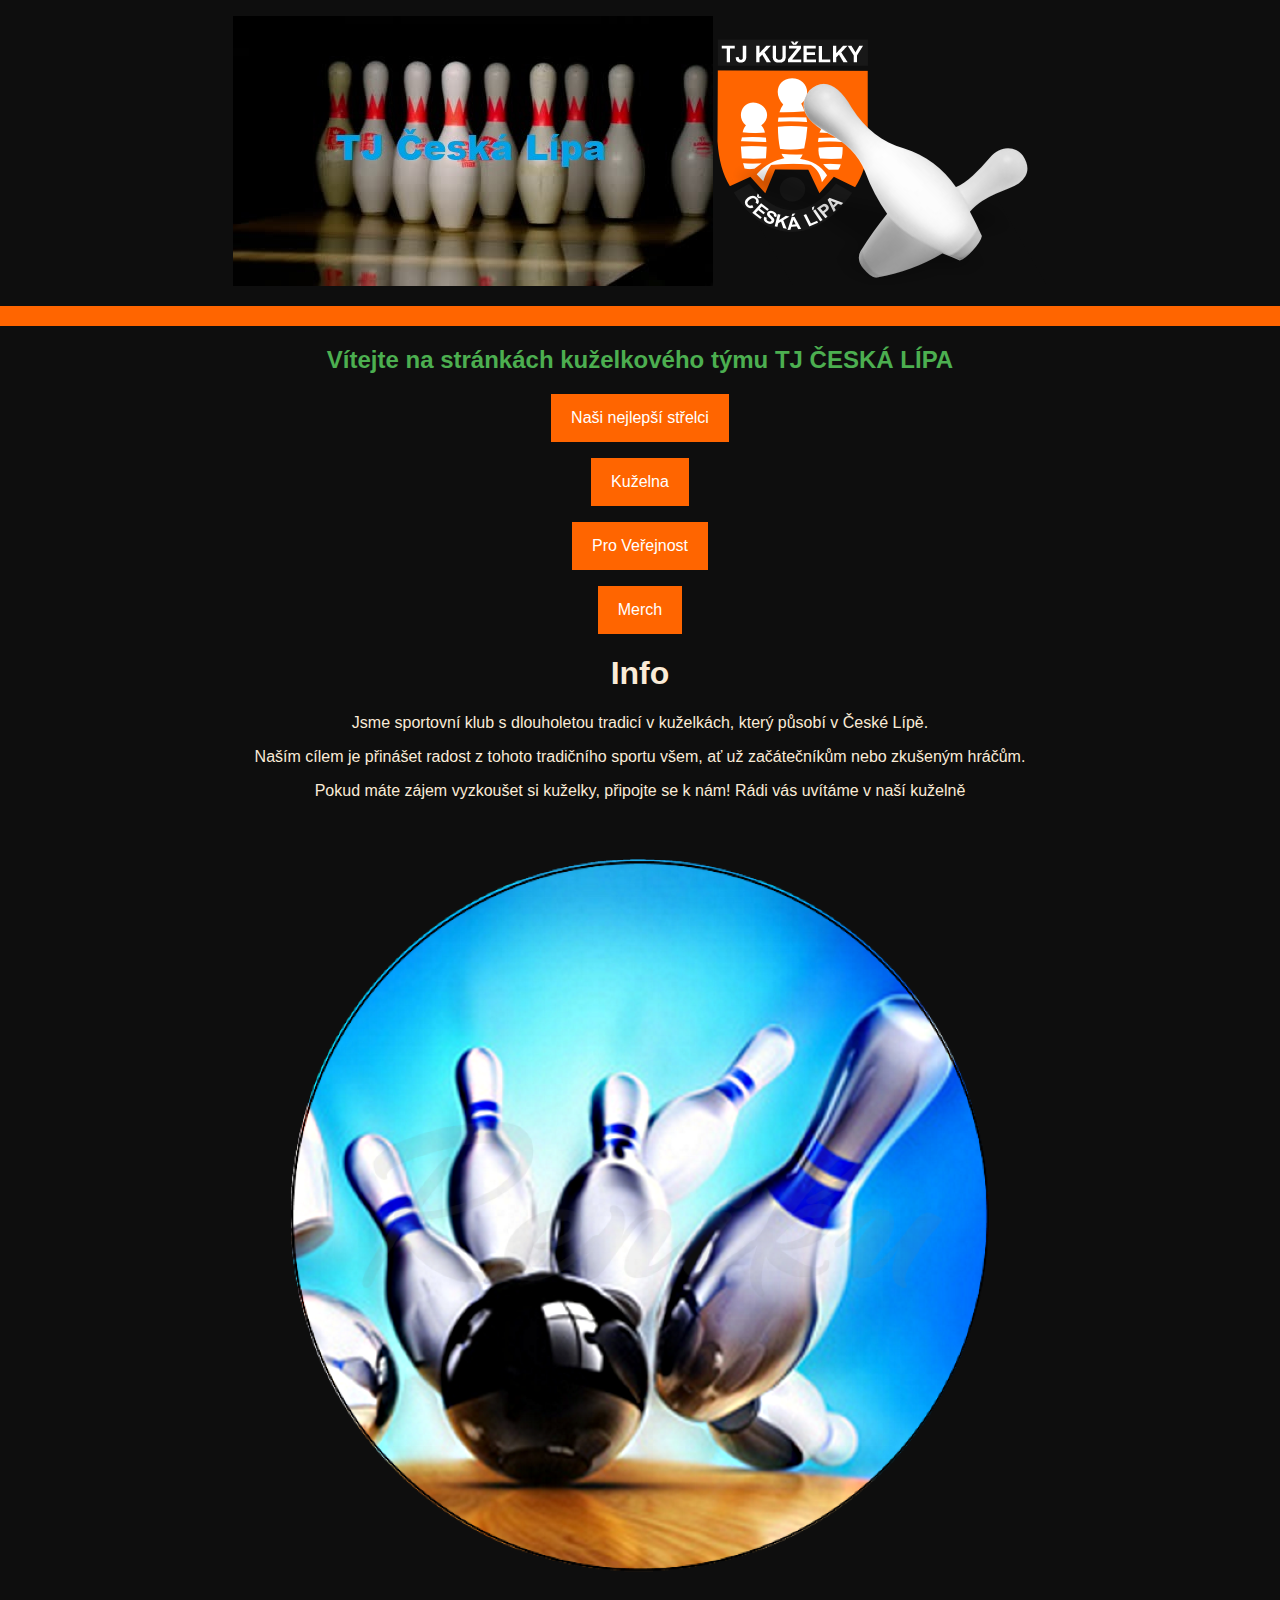
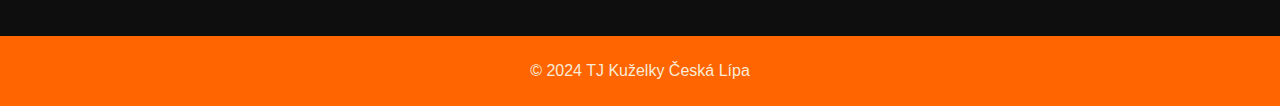
<file: index.html>
<!DOCTYPE html>
<html lang="cz">
<head>
    <meta charset="UTF-8">
    <meta name="viewport" content="width=device=width, initial-scale=1.0">
    <title>TJ Kuželky Česká Lípa</title>
    <link rel="stylesheet" href="style.css">
    <p><img src = "Obrazky/kuzalky.jpg">
    <img src ="Obrazky/logoTjKuzelky.png"></p>

</head>
<header></header>

    <h2>Vítejte na stránkách kuželkového týmu TJ ČESKÁ LÍPA</h2>
    <p><a href="./index2 (nejlepsiStrelci).html">Naši nejlepší střelci</a></p>
    <p><a href="./index3 (Kuželna).html">Kuželna</a></p>
    <p><a href="./index4 (ProVeřejnost).html">Pro Veřejnost</a></p>
    <p><a href="./index5 (Merch).html">Merch</a></p>
<body>
    <h1>Info</h1>
    <p>Jsme sportovní klub s dlouholetou tradicí v kuželkách, který působí v České Lípě.<p>
    <p> Naším cílem je přinášet radost z tohoto tradičního sportu všem, ať už začátečníkům nebo zkušeným hráčům.</p>
    <p>Pokud máte zájem vyzkoušet si kuželky, připojte se k nám! Rádi vás uvítáme v naší kuželně</p>
    <p><img src= "Obrazky/koleckoKuzelky.jpg"></p>
    <footer>
        <p>&copy; 2024 TJ Kuželky Česká Lípa</p>
    </footer>
</body>
</html>
</file>
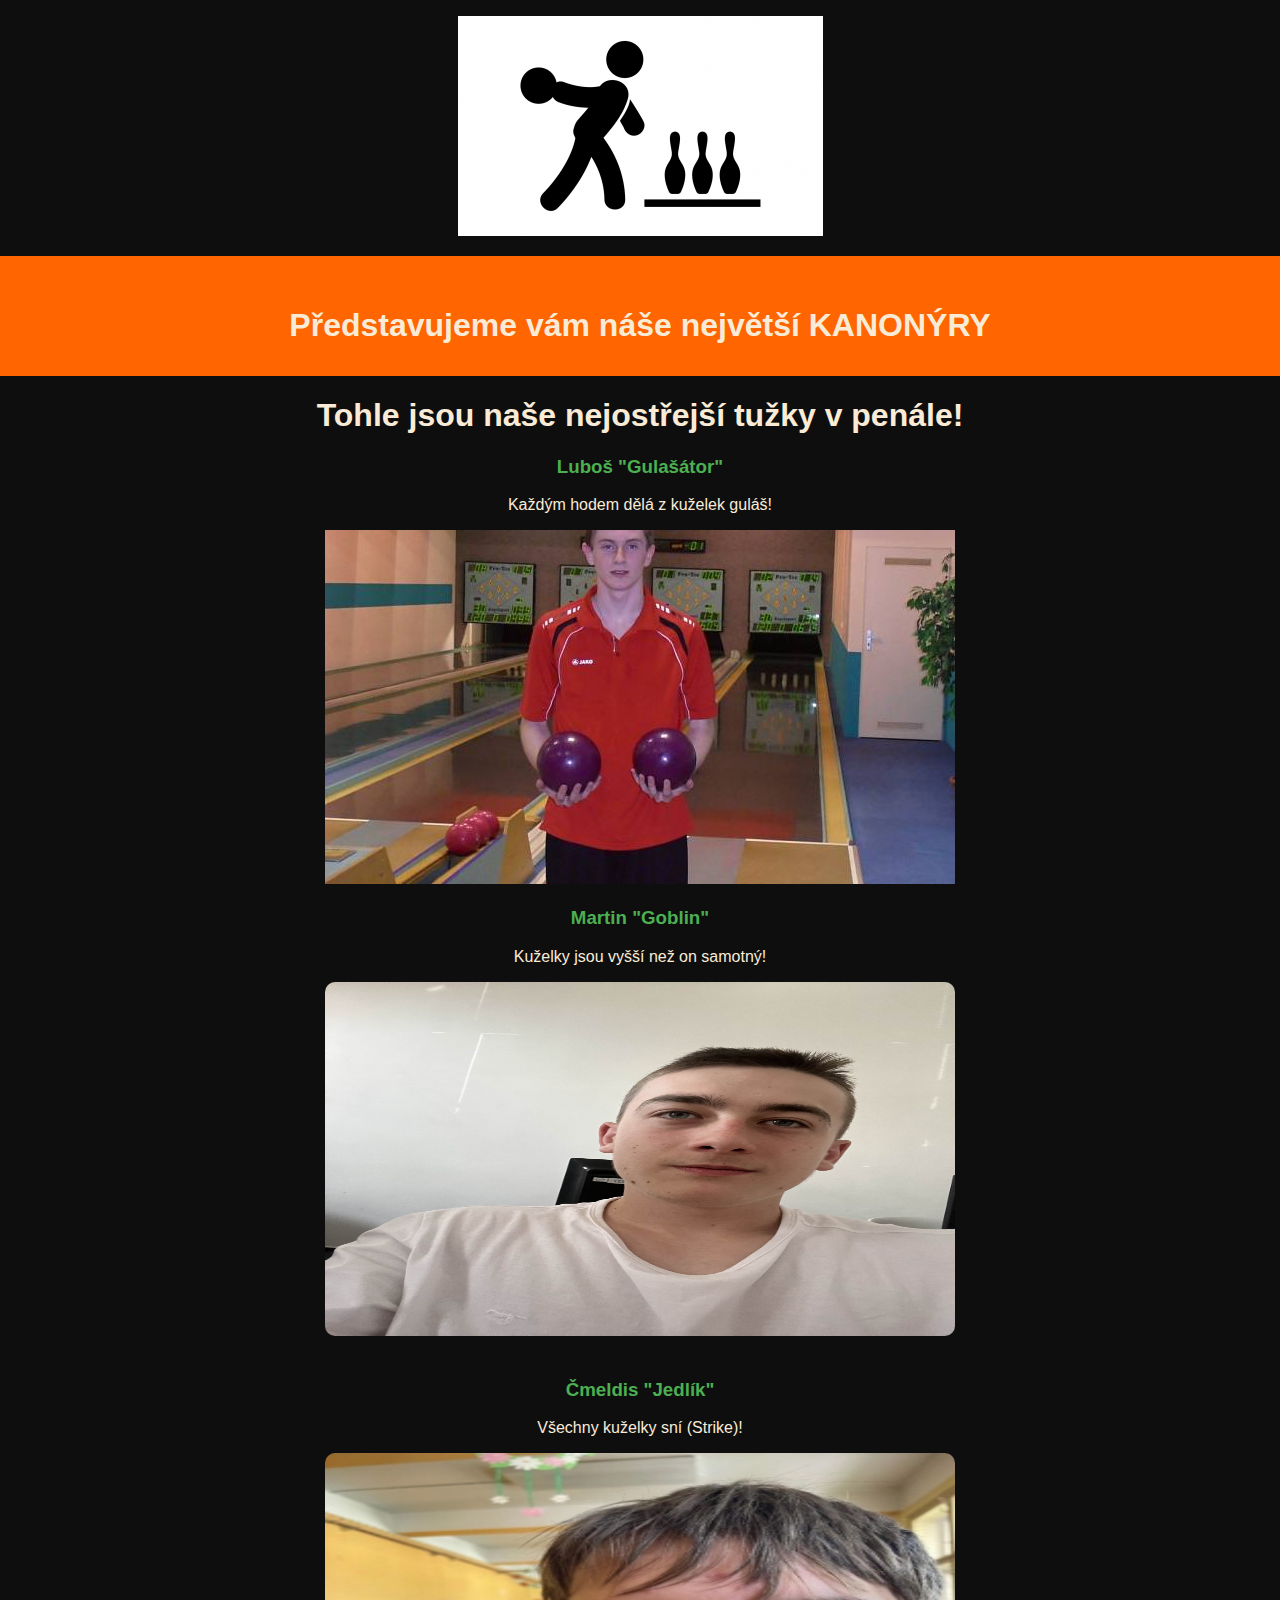
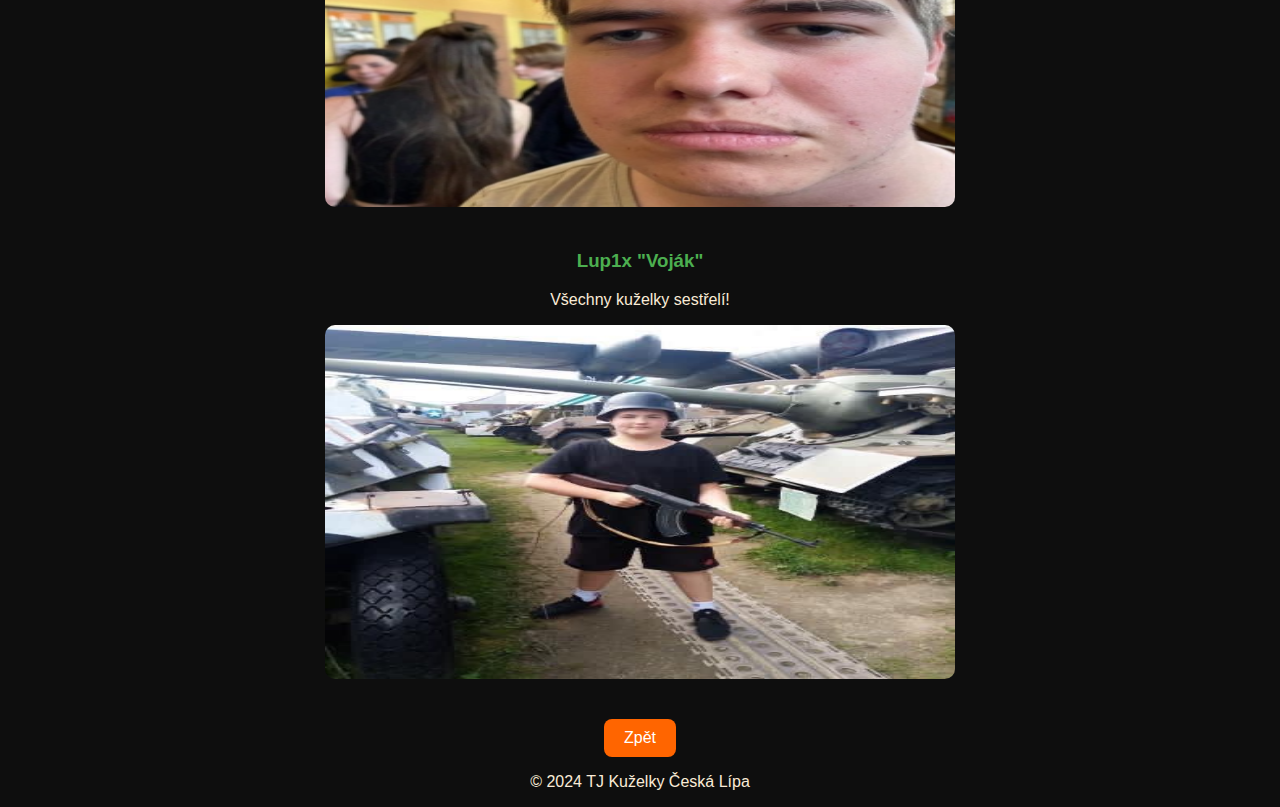
<file: index2 (nejlepsiStrelci).html>
<!DOCTYPE html>
<html lang="cz">
<head>
    <meta charset="UTF-8">
    <meta name="viewport" content="width=device=width, initial-scale=1.0">
    <title>TJ Kuželky Česká Lípa</title>
    <link rel="stylesheet" href="style.css">
    <p><img src = "Obrazky/panacek.png"></p>
</head>
<header></header>
<header><h1>Představujeme vám náše největší KANONÝRY</h1></header>
<body><h1>Tohle jsou naše nejostřejší tužky v penále!</h1>
    <h3>Luboš "Gulašátor"</h3>
    <p>Každým hodem dělá z kuželek guláš!</p>
     <p><img src= "Obrazky/lubošGulašátor.jpg"></p>

    <h3>Martin "Goblin"</h3>
    <p>Kuželky jsou vyšší než on samotný!</p>
    <p><img src= "Obrazky/MartiGoblin.jpg" ID="Martin"></p>

    <h3>Čmeldis "Jedlík"</h3>
    <p>Všechny kuželky sní (Strike)!</p>
    <p><img src= "Obrazky/ČmeldysJedlik.png" ID="Martin"></p>

    <h3>Lup1x "Voják"</h3>
    <p>Všechny kuželky sestřelí!</p>
    <p><img src= "Obrazky/JirkaVojak.jpg" ID="Martin"></p>
    
    <button class="back-button" onclick="window.history.back();">Zpět</button>
    </footer>
        <p>&copy; 2024 TJ Kuželky Česká Lípa</p>
    </footer>
</body>
</html>
</file>
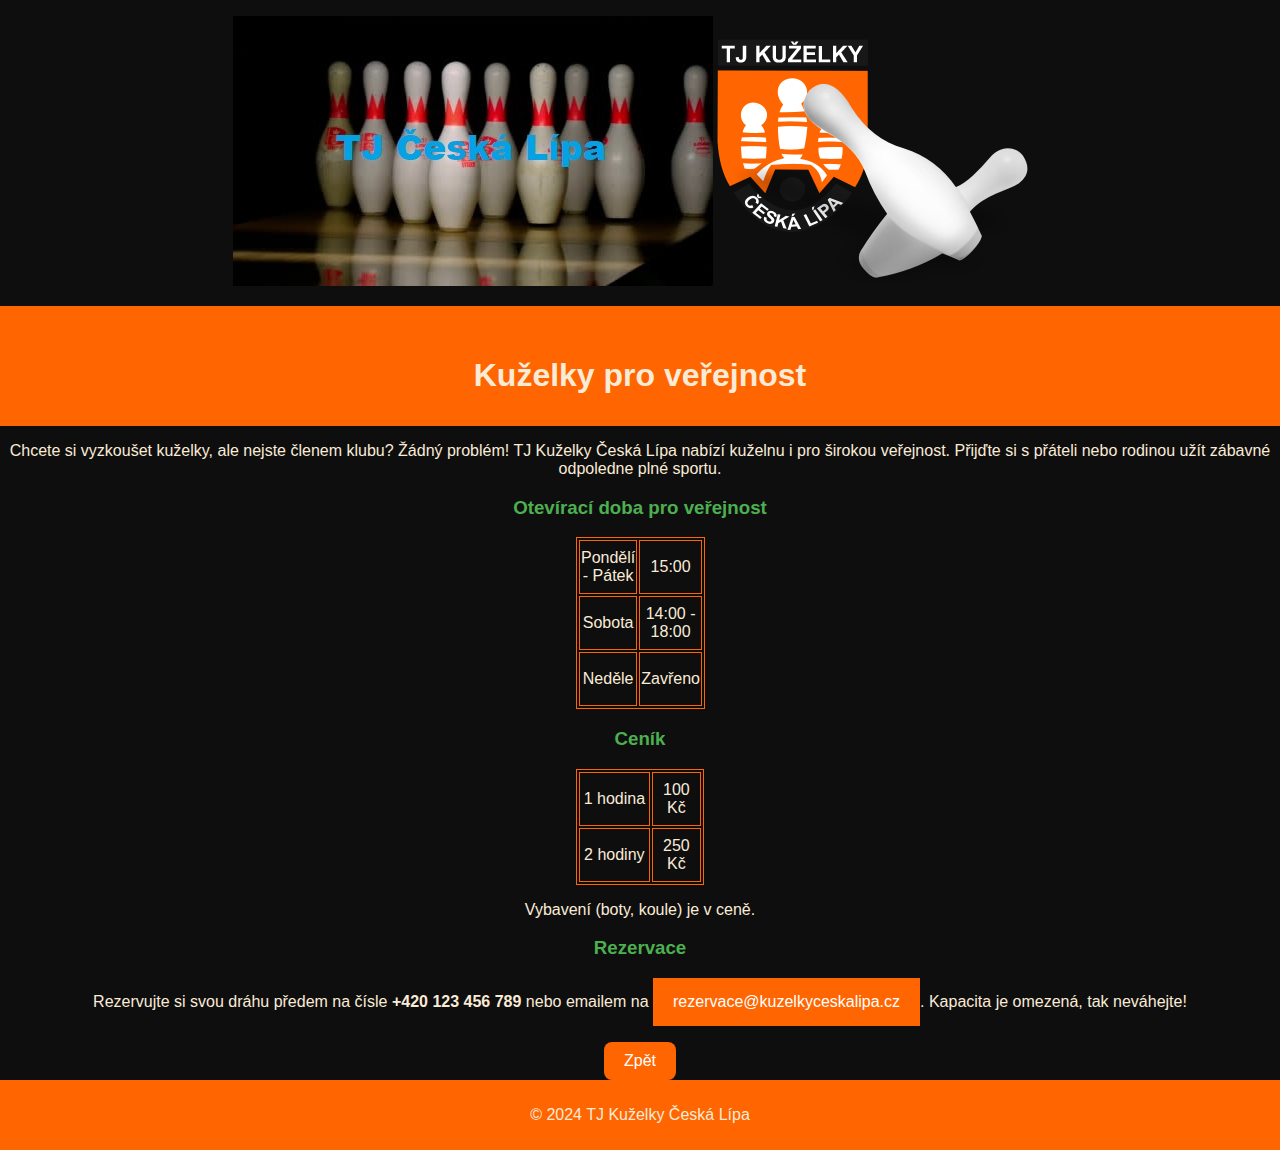
<file: index4 (ProVeřejnost).html>
<!DOCTYPE html>
<html lang="cz">
<head>
    <meta charset="UTF-8">
    <meta name="viewport" content="width=device=width, initial-scale=1.0">
    <title>TJ Kuželky Česká Lípa</title>
    <link rel="stylesheet" href="style.css">
    <p><img src = "Obrazky/kuzalky.jpg">
    <img src ="Obrazky/logoTjKuzelky.png"></p>
</head>
<header></header>
<header><h1>Kuželky pro veřejnost</h1></header>
<body>
    <p>Chcete si vyzkoušet kuželky, ale nejste členem klubu? Žádný problém!
     TJ Kuželky Česká Lípa nabízí kuželnu i pro širokou veřejnost. Přijďte si s přáteli nebo rodinou užít zábavné odpoledne plné sportu.</p>
     <h3>Otevírací doba pro veřejnost</h3>
     
     <table>
        <tr>
          <td>Pondělí - Pátek</td>
          <td>15:00</td>
        </tr>
        <tr>
          <td>Sobota</td>
          <td>14:00 - 18:00</td>
        </tr>
        <tr>
          <td>Neděle</td>
          <td>Zavřeno</td>
        </tr>
      </table>
    
    
      <h3>Ceník</h3>
    <table>
        <tr>
          <td>1 hodina</td>
          <td>100 Kč</td>
        </tr>
        <tr>
          <td>2 hodiny</td>
          <td>250 Kč</td>
        </tr>
      </table>
      <p>Vybavení (boty, koule) je v ceně.</p>
      <h3>Rezervace</h3>
      <p>Rezervujte si svou dráhu předem na čísle <strong>+420 123 456 789</strong> nebo emailem na 
        <a href="mailto:rezervace@kuzelkyceskalipa.cz">rezervace@kuzelkyceskalipa.cz</a>. Kapacita je omezená, tak neváhejte!</p>
    <button class="back-button" onclick="window.history.back();">Zpět</button>
    <footer>
        <p>&copy; 2024 TJ Kuželky Česká Lípa</p>
    </footer>
</body>
</html>
</file>
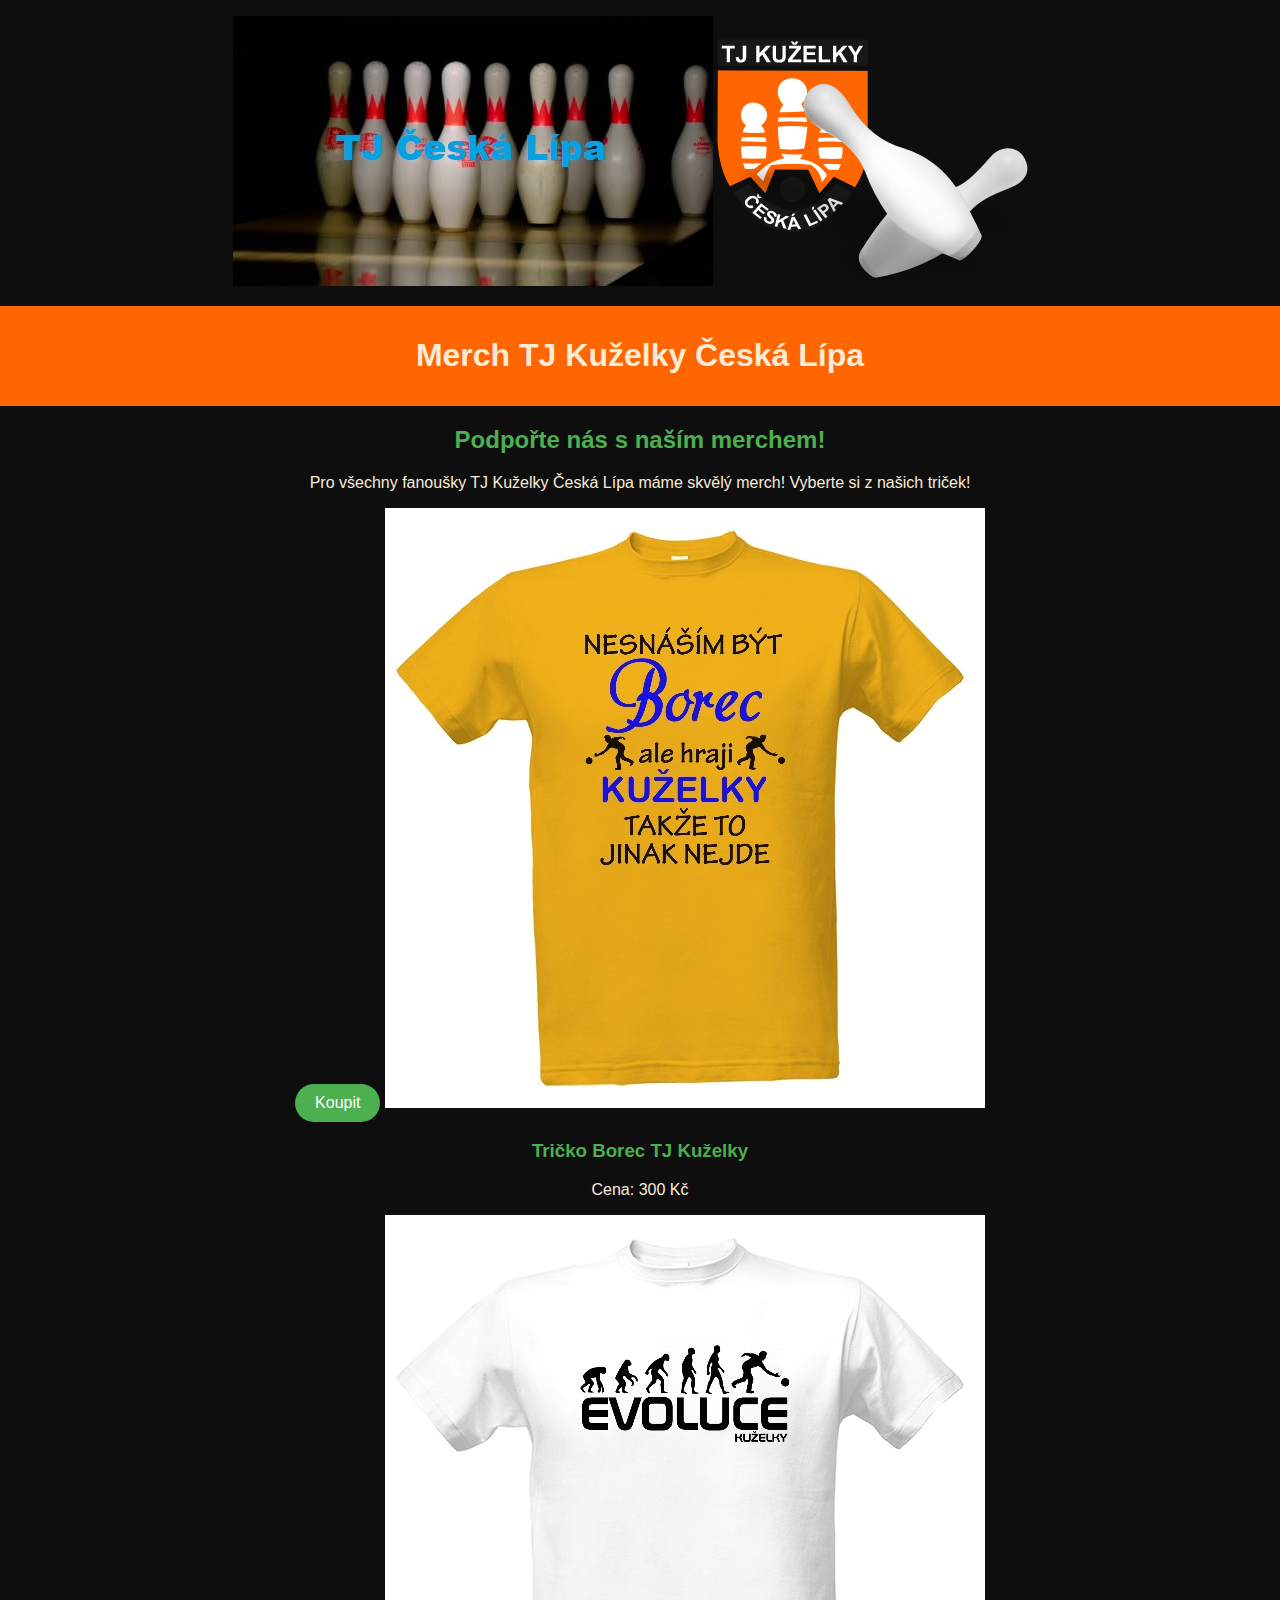
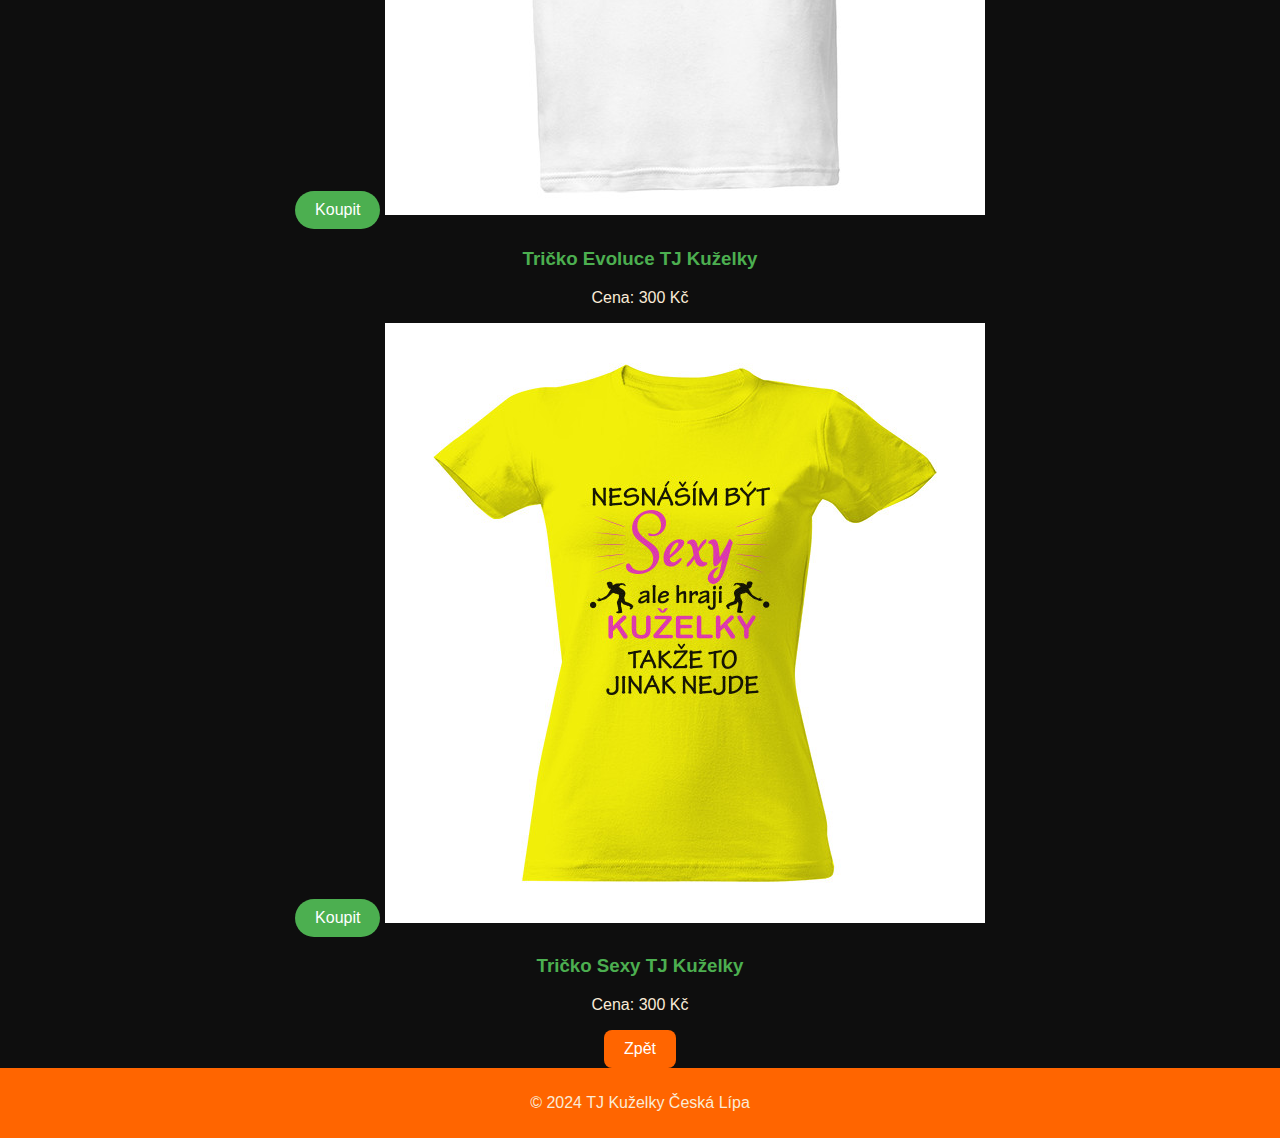
<file: index5 (Merch).html>
<!DOCTYPE html>
<html lang="cz">
<head>
    <meta charset="UTF-8">
    <meta name="viewport" content="width=device=width, initial-scale=1.0">
    <title>TJ Kuželky Česká Lípa</title>
    <link rel="stylesheet" href="style.css">
    <p><img src = "Obrazky/kuzalky.jpg">
    <img src ="Obrazky/logoTjKuzelky.png"></p>
</head>


<body>

    <header>
        <h1>Merch TJ Kuželky Česká Lípa</h1>
    </header>
    <h2>Podpořte nás s naším merchem!</h2>
    <p>Pro všechny fanoušky TJ Kuželky Česká Lípa máme skvělý merch! Vyberte si z našich triček!</p>
    
    <button class="buy-button">Koupit</button>
    <img src="Obrazky/TrickoBorec.jpg" alt="Tričko Borec TJ Kuželky">
    <h3>Tričko Borec TJ Kuželky</h3>
    <p>Cena: 300 Kč</p>
    <button class="buy-button">Koupit</button>
               
    <img src="Obrazky/trickoEvoluce.jpg" alt="Tričko Evoluce TJ Kuželky">
    <h3>Tričko Evoluce TJ Kuželky</h3>
    <p>Cena: 300 Kč</p>
    <button class="buy-button">Koupit</button>


    <img src="Obrazky/trickoSexyKuzelky.jpg" alt="Tričko Sexy TJ Kuželky">
    <h3>Tričko Sexy TJ Kuželky</h3>
    <p>Cena: 300 Kč</p>
    

    <button class="back-button" onclick="window.history.back();">Zpět</button>
    <footer>
        <p>&copy; 2024 TJ Kuželky Česká Lípa</p>
    </footer>

</body>
</html>
</file>
<file: style.css>
body {
    font-family: Arial, sans-serif;
    background-color: #0e0e0e;
    margin: 0;
    padding: 0;
    text-align: center;
}
p{
    color:antiquewhite;
}
td{
    color: antiquewhite;
}
h1{
    color:antiquewhite;
}
h2{
    color:antiquewhite;
}
h3{
    color:antiquewhite;
}
li{
    color:antiquewhite;
}
header {
    background-color: #ff6500;
    color: rgb(255, 255, 255);
    padding: 10px 0;
    text-align: center;
}
#Martin{
    width: 630px;
    height: 354px;
    border-radius: 10px;
    margin-bottom: 20px;
}
#Kuželna{
    width: 630px;
    height: 354px;
    border-radius: 10px;
    margin-bottom: 20px;
}
#Kuželna69{
    width: 630px;
    height: 354px;
    border-radius: 10px;
    margin-bottom: 20px;
}

a:link, a:visited {
    background-color: #ff6500;
    color: white;
    padding: 15px 20px;
    text-align: center;
    text-decoration: none;
    display: inline-block;
  }
  
  a:hover, a:active {
    background-color: #ffd000;
  }


.back-button {
    background-color: #ff6500;
    color: white;
    border: none;
    padding: 10px 20px;
    text-align: center;
    text-decoration: none;
    display: inline-block;
    font-size: 16px;
    border-radius: 8px;
    cursor: pointer;
    transition: background-color 0.3s ease;
}

.back-button:hover {
    background-color: #ffd000;
}

table, td {
    margin-left: 45%;
    margin-right: 200px;
    border: 1px solid #ff6500;
    text-align: center;
    width: 10%;
    height: 50px;
  }




h2, h3 {
    color: #4CAF50;
}

.buy-button {
    background-color: #4CAF50;
    color: white;
    border: none;
    padding: 10px 20px;
    position: 50%;
    font-size: 16px;
    border-radius: 30px;
    cursor: pointer;
    transition: background-color 0.3s ease;
    margin-top: 10px;
}

.buy-button:hover {
    background-color: #45a049;
}





footer {
    background-color: #ff6500;
    color: white;
    text-align: center;
    padding: 10px 0;
    position: relative;
    width: 100%;
    bottom: 0;
}
</file>
